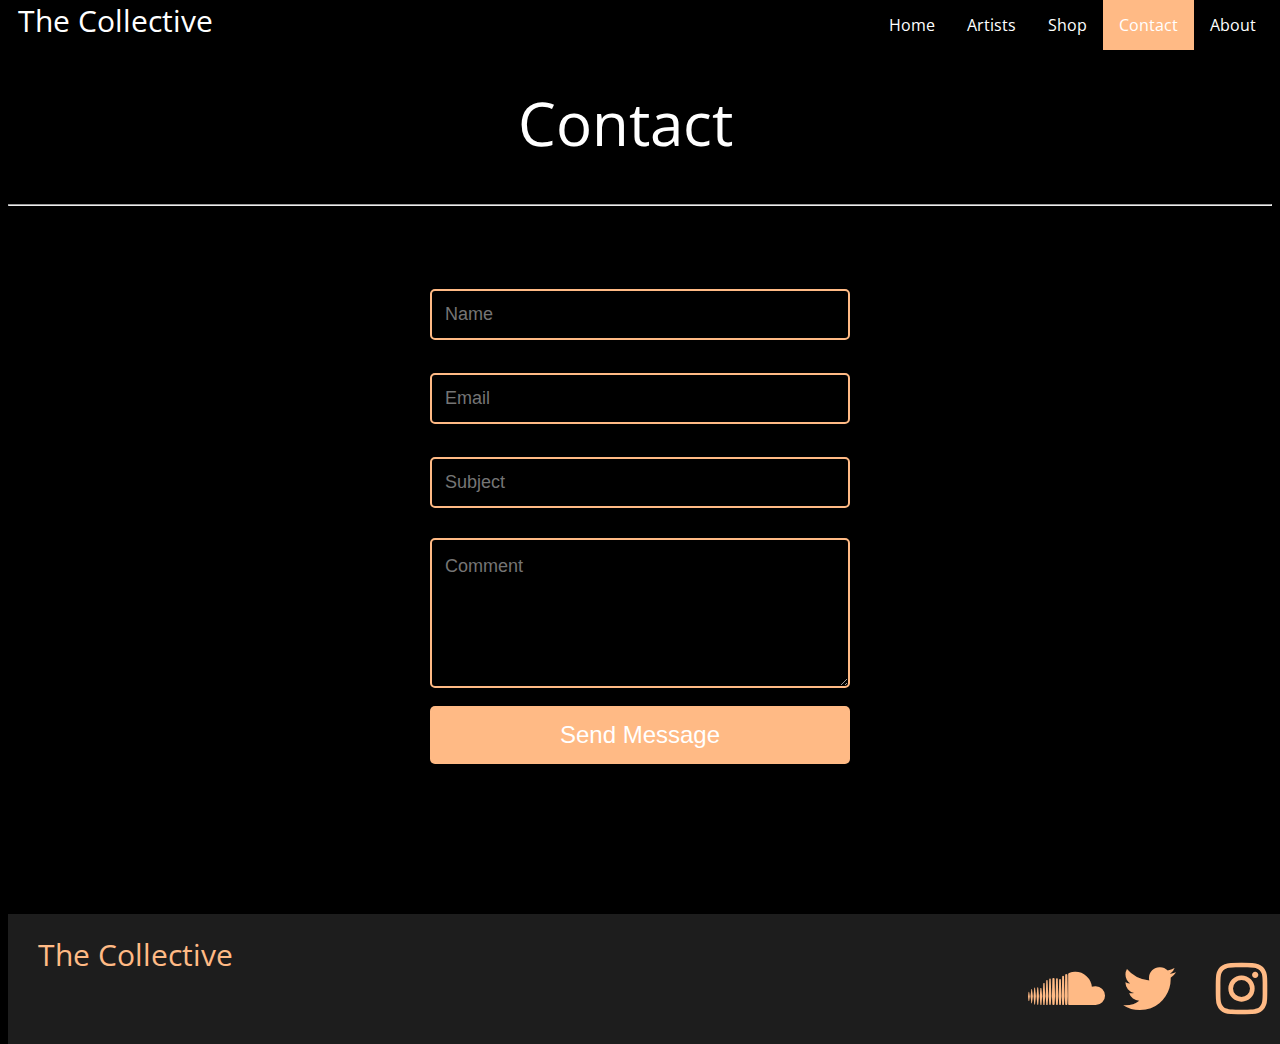
<file: contact.html>
<!DOCTYPE html>
<html lang="en">
<head>
    <meta charset="UTF-8">
    <script src="https://ajax.googleapis.com/ajax/libs/jquery/1.11.3/jquery.min.js"></script>
    <script src="JS/contact-form.js"></script>
    <link rel="stylesheet" href="styles.css">

    <link rel="stylesheet" href="https://cdnjs.cloudflare.com/ajax/libs/font-awesome/4.7.0/css/font-awesome.min.css">
    <title>Contact</title>
</head>
<body>
<!-- some sort of dropdown/radio group might be beneficial to add,
     to let whoever is sending a message filter what the message is about
     such as "media inquiry", "project idea", "info on artist", etc-->
    <header>
        <h1 class="top_title_left">The Collective</h1>

        <div class="navbar topnav">
            <a href="index.html" class="">Home</a>
            <div class="dropdown">
                <a class="dropbtn">Artists</a>
                <div class="dropdown-content">
                    <a href="artists.html">All</a>
                    <a href="zoe.html">Zoe</a>
                    <a href="david.html">David</a>
                    <a href="jonathan.html">Jonathan</a>
                </div>
            </div>
            <a href="store.html">Shop</a>
            <a href="contact.html" class="active">Contact</a>
            <a href="about.html">About</a>
        </div>

        <!--
        <div class="topnav">
            <a class="active" href="contact.html">Contact</a>
            <a href="about.html">About</a>
            <a href="store.html">Shop</a>
            <a href="artists.html">Artists</a>
            <a href="index.html">Home</a>
        </div><br> -->


    </header>
    <br>
    <h1 class="top_title">Contact</h1><hr>
    <form>
        <label>
            <input id="name" type="text" class="feedback-input" placeholder="Name"/>
            <input id="email" type="email" class="feedback-input" placeholder="Email"/>
            <input id="subject" type="text" class="feedback-input" placeholder="Subject"/>
            <textarea id="text" class="feedback-input" placeholder="Comment"></textarea>
        </label>
        <label>

        </label>
        <label>
<!--            <input id="submit" />-->
            <input type="button" id="submit" value="Send Message"/>
<!--        type="submit"     value="Send"-->
        </label>
    </form>

    <footer>
        <div>
            <a href="#" class="fa fa-instagram"></a>
            <a href="#" class="fa fa-twitter"></a>
            <a href="#" class="fa fa-soundcloud"></a>
            <h1 class="foot-title">The Collective</h1>
        </div>
    </footer>
</body>
</html>
</file>
<file: styles.css>
@import url("https://fonts.googleapis.com/css2?family=Open+Sans+Condensed:wght@300&display=swap");
@import url('https://fonts.googleapis.com/css?family=Varela+Round&display=swap');
body{
    background-color: black;
    padding: 0;
    margin-top: 0;
    font: 60px "Open Sans Condensed", arial, sans-serif;
    color: white;
}
#first-photo {
    width: 40%;
    height: auto;
    float: left;
}

h1 {
    color: white;
    padding-right: 30px;
    font: 60px "Open Sans Condensed", arial, sans-serif;
    float: bottom;
}
h2 {
    padding-right: 30px;
    font-size: 40px;
}

#description{
    font: 15px "Arial";
    padding: 10%;
    border: 1px solid #ffba85 ;
    margin: 10% 10%;

}
#page {
    border-collapse: collapse;
}

.label_img{

    text-align: center;
    display: inline-grid;
    padding: 20px 20px;
    position: relative;
}
.centered {
    color: white;
    position: absolute;
    top: 50%;
    left: 50%;
    transform: translate(-50%, -50%);
    font-weight: bolder;
    background-color: #ffba85;
    width: 85%;
    opacity: 90%;
}
.photo{
    height: 250px;

}
.photo:hover{
    opacity: 50%;
    color: white;
}
/*Navigation Bar
used this tutorial to help create nav https://www.w3schools.com/howto/howto_js_topnav.asp*/
.topnav {
    overflow: hidden;
    float: right;
    padding-right: 0;
}
.topnav a {
    float: right;
    color: #f2f2f2;
    text-align: center;
    padding: 14px 16px;
    text-decoration: none;
    font-size: 20px;
}
.topnav a:hover {
    background-color: #ddd;
    color: black;
}
.topnav a.active, button {
    background-color: #ffba85;
    color: white;
}

.navbar a {
    float: left;
    font-size: 16px;
    color: white;
    text-align: center;
    padding: 14px 16px;
    text-decoration: none;
}

.dropdown {
    float: left;
    overflow: hidden;
}

.dropdown .dropbtn {
    font-size: 16px;
    border: none;
    outline: none;
    color: white;
    padding: 14px 16px;
    background-color: inherit;
    font-family: inherit;
    margin: 0;
}
.dropdown-content {
    display: none;
    position: absolute;
    background-color: #2d2d2d;
    box-shadow: 0px 8px 16px 0px rgba(0,0,0,0.2);
    z-index: 1;
}

.dropdown-content a {
    float: none;
    color: white;
    padding: 12px 16px;
    text-decoration: none;
    display: block;
    text-align: left;
}
.dropdown:hover .dropdown-content {
    display: block;
}

#each_button {
    align-content: center;
    text-align: center;
}
/*weird gap at the bottom of the left side of the page and the footer*/
footer{
    background-color: #1d1d1d;
    width: 100%;
    position: absolute;
    margin-top: 100px;

}
footer a {
    float: right;
}
.foot-title {
    font-size: 30px;
    color: #ffba85;
    margin-left: 30px;
}

.container {
    display: flex;
    align-items: center;
    justify-content: center;
}
img {
    max-width: 100%
}

.image {
    flex-basis: 40%;
    text-align: right;
}

.text {
    font-size: 10%;
    padding-left: 20px;
}
.bio{
    font-size: 20px;
}

.name, .medium{
    margin-top: 0;
    padding-top: 0;
    margin-bottom: 10px;
    padding-bottom: 0;
}
.name {
    font-size: 35px;

}
.medium {
    font-size: 20px;
}
button:hover{
    background-color: #ddd;
    color: black;
    cursor: pointer;
}
button{
    margin-top: 0;
    padding: 15px 70px;
    border: none;
}
.top_title{
    text-align: center;
    margin-top: 0;
}
.top_title_left {
    float: left;
    font-size: 30px;
    padding-left: 10px;
    margin-top: 0;
}
.row {
    position: relative;
}

.column {
    display: none;
}

.column img {
    margin-top: 8px;
    width: 100px;
    padding: 10px;
}

main{
    width: 40%;
    margin: auto;
}

/*Contact Form
basic design of the from was created with the help of this template https://codepen.io/ZachSaucier/pen/AIJpe*/
form {
    max-width:420px;
    margin:50px auto;
}
.feedback-input {
    color: white;
    font-family: Arial, sans-serif;
    font-size: 18px;
    border-radius: 5px;
    background-color: transparent;
    border: 2px solid #ffba85;
    padding: 13px;
    width:100%;
    box-sizing: border-box;
}
textarea {
    height: 150px;
    line-height: 150%;
    resize:vertical;
    margin-top: 30px;
}
#submit {
    font-family:'Montserrat', Arial, Helvetica, sans-serif;
    font-size: 24px;
    width: 100%;
    border-radius:5px;
    margin-top: 0;
    padding: 15px 70px;
    border: none;
    color: white;
    background-color: #ffba85;
    display: flex;
    justify-content: center;
    cursor:pointer;
}

#home_title {
    text-align: center;
    margin-top: 0;
}
hr {
    margin-top: 0;
    margin-bottom: 0;
}

/*icons*/
.fa {
    padding: 20px;
    font-size: 30px;
    width: 50px;
    text-align: center;
    text-decoration: none;
    margin: 5px 2px;
    color: #ffba85;
}
.fa:hover {
    opacity: 0.7;
}

.dav_img {
    width: 10%;
}

audio {
    display: block;
    margin: 0;
}
h6 {
    padding: 0;
    margin: 0;
}
.music {
    margin-left: 25%;
}
h2{
    text-align: center;
}

/*uncomment this for grey band on header, decide if want to use it*/
/*header {*/
/*    background-color: #1d1d1d;*/
/*    width: 100%;*/
/*    position: absolute;*/
/*}*/

/*Attributes for items in the shop page*/
figure img{
    object-fit: scale-down;
    height: 200px;
}
figure{
    display: block;
    font-size: 30%;
    border: 1px solid #ffba85;
    width: 25%;
    text-align: center;
}
figure button {
    width: 100%;
    /*position: center;*/
    justify-content: center;
}
.store_item {
    justify-content: center;
    display: flex;
}

.bx-wrapper {
    margin-bottom: 20px;
}



#accordion {
    width: 50%;
    margin: 50px auto;
    border: 1px white;
}

#accordion .ui-accordion-content {
    width: 100%;
    background-color: #f3f3f3;
    color: #777;
    font-size: 10pt;
    line-height: 16pt;
}

#accordion .ui-accordion-content > * {
    margin: 0;
    padding: 20px;
}

#accordion .ui-accordion-content a {
    color: #777;
}

#accordion .ui-accordion-header {
    background-color: #ffba85;
    border: 1px white;
    margin: 0px;
}

#accordion .ui-accordion-header a {
    color: #fff;
    line-height: 42px;
    display: block;
    font-size: 12pt;
    width: 100%;
    text-indent: 10px;
}

.fade-scroll-bottom {
    opacity: 0;
}
</file>
